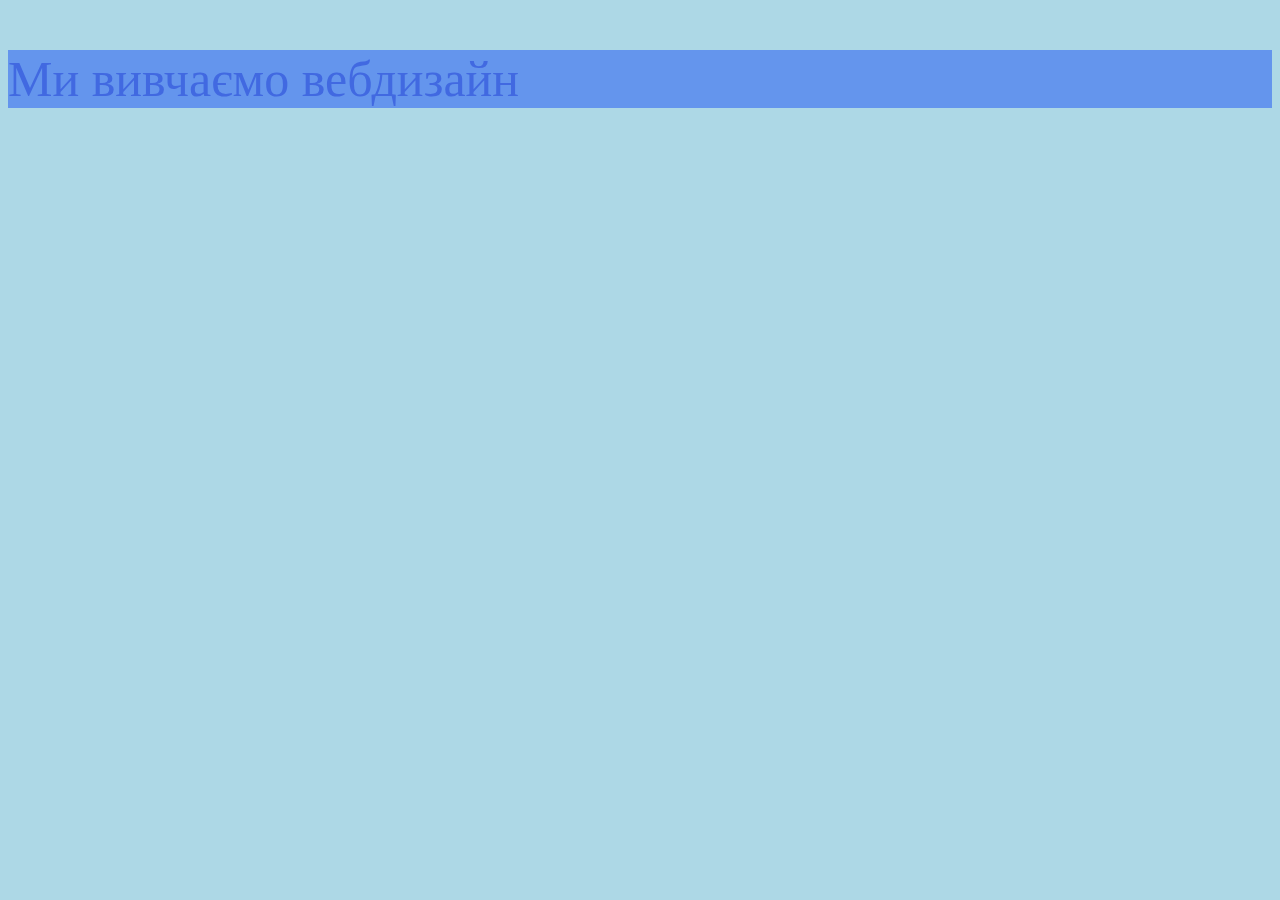
<file: base.html>
<!DOCTYPE html>
<html lang="uk">
<head>
	<meta charset="utf-8">
	<meta name="viewport" content="width=device-width, initial-scale=1">
	<title>мій перший сайт</title>
</head>
<body style="background-color: lightblue;">
<p style="background-color: cornflowerblue; color: royalblue; font-size: 50px;">Ми вивчаємо вебдизайн</p>
</body>
</html>
</file>
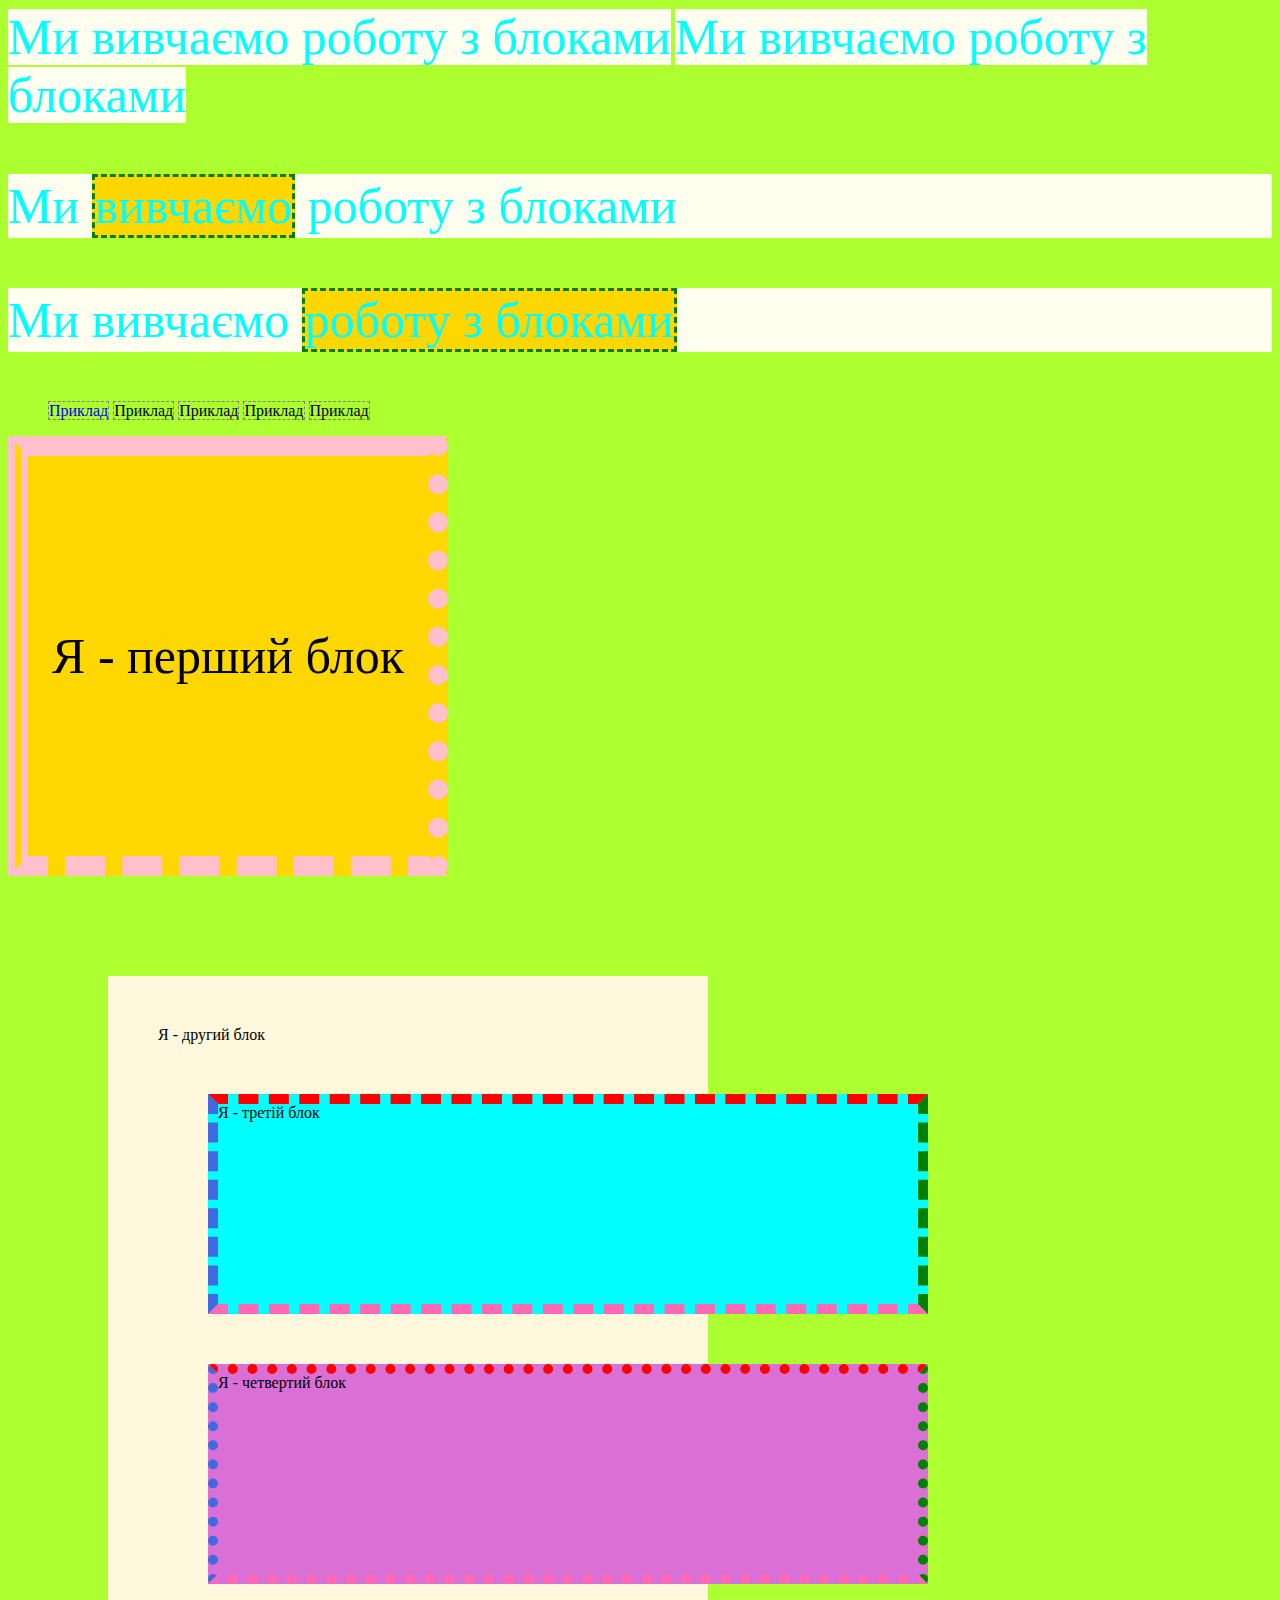
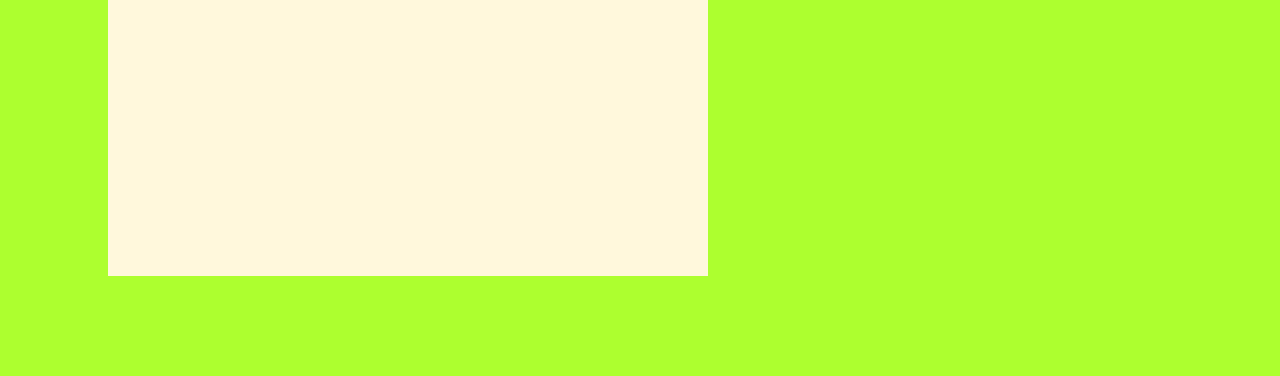
<file: blocks.html>
<!DOCTYPE html>
<html>
<head>
	<meta charset="utf-8">
	<meta name="viewport" content="width=device-width, initial-scale=1">
	<title>Blocks</title>
	<link rel="stylesheet" type="text/css" href="css/blocks.css">
</head>
<body>
<p class="p1">Ми вивчаємо роботу з блоками</p>
<p class="p1">Ми вивчаємо роботу з блоками</p>
<p class="p2">Ми <span>вивчаємо</span> роботу з блоками</p>
<p class="p2">Ми вивчаємо <span>роботу з блоками</span></p>
<ul>
	<li><a href="https://en.wikipedia.org/wiki/Web_colors">Приклад</a></li>
	<li>Приклад</li>
	<li>Приклад</li>
	<li>Приклад</li>
	<li>Приклад</li>
</ul>
<div id="first">Я - перший блок</div>
<div id="second">Я - другий блок
<div id="third">Я - третій блок</div>
<div id="forth">Я - четвертий блок</div>
</div>

</body>
</html>
</file>
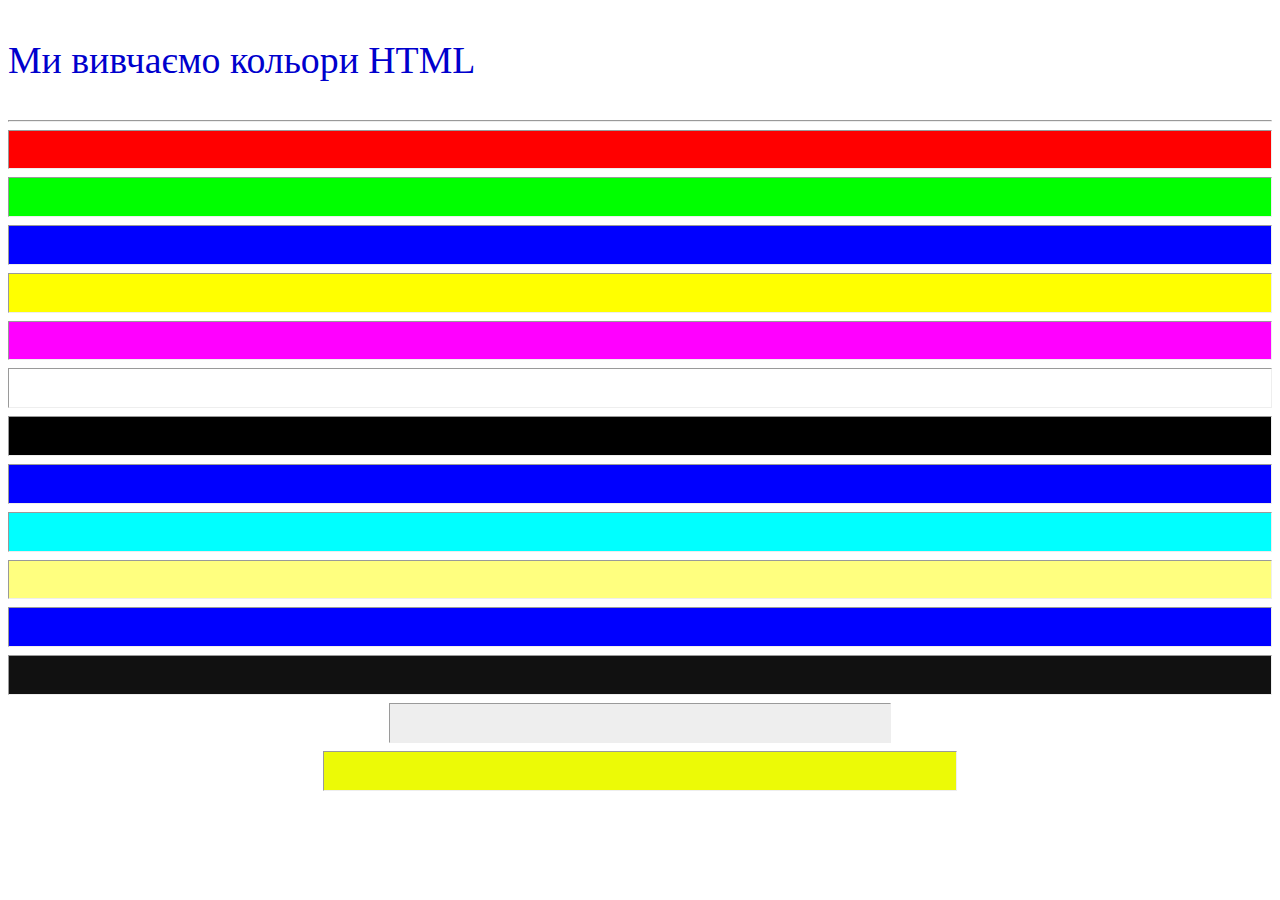
<file: colors.html>
<!DOCTYPE html>
<html>
<head>
	<meta charset="utf-8">
	<meta name="viewport" content="width=device-width, initial-scale=1">
	<title>colors</title>
</head>
<body style="background-color: #fff;">
<p style="background-color:white; color: MediumBlue; font-size: 1cm;">Ми вивчаємо кольори HTML</p>
<hr>
<hr style="height: 1cm; background-color: #ff0000;">
<hr style="height: 1cm; background-color: #00ff00;">
<hr style="height: 1cm; background-color: #00f;">
<hr style="height: 1cm; background-color: #ffff00;">
<hr style="height: 1cm; background-color: #ff00ff;">
<hr style="height: 1cm; background-color: #fff;">
<hr style="height: 1cm; background-color: #000;">
<hr style="height: 1cm; background-color: rgb(0, 0, 255, 1.0);">
<hr style="height: 1cm; background-color: rgb(0, 255, 255, 1.0);">
<hr style="height: 1cm; background-color: rgb(255, 255, 0, 0.5);">
<hr style="height: 1cm; background-color: rgb(0, 0, 255, 1.0);">
<hr style="height: 1cm; background-color: #111111;">
<hr style="height: 1cm; background-color: #eeeeee; width: 500px;">
<hr style="height: 1cm; background-color: #ECFA06; width: 50%;">




</body>
</html>
</file>
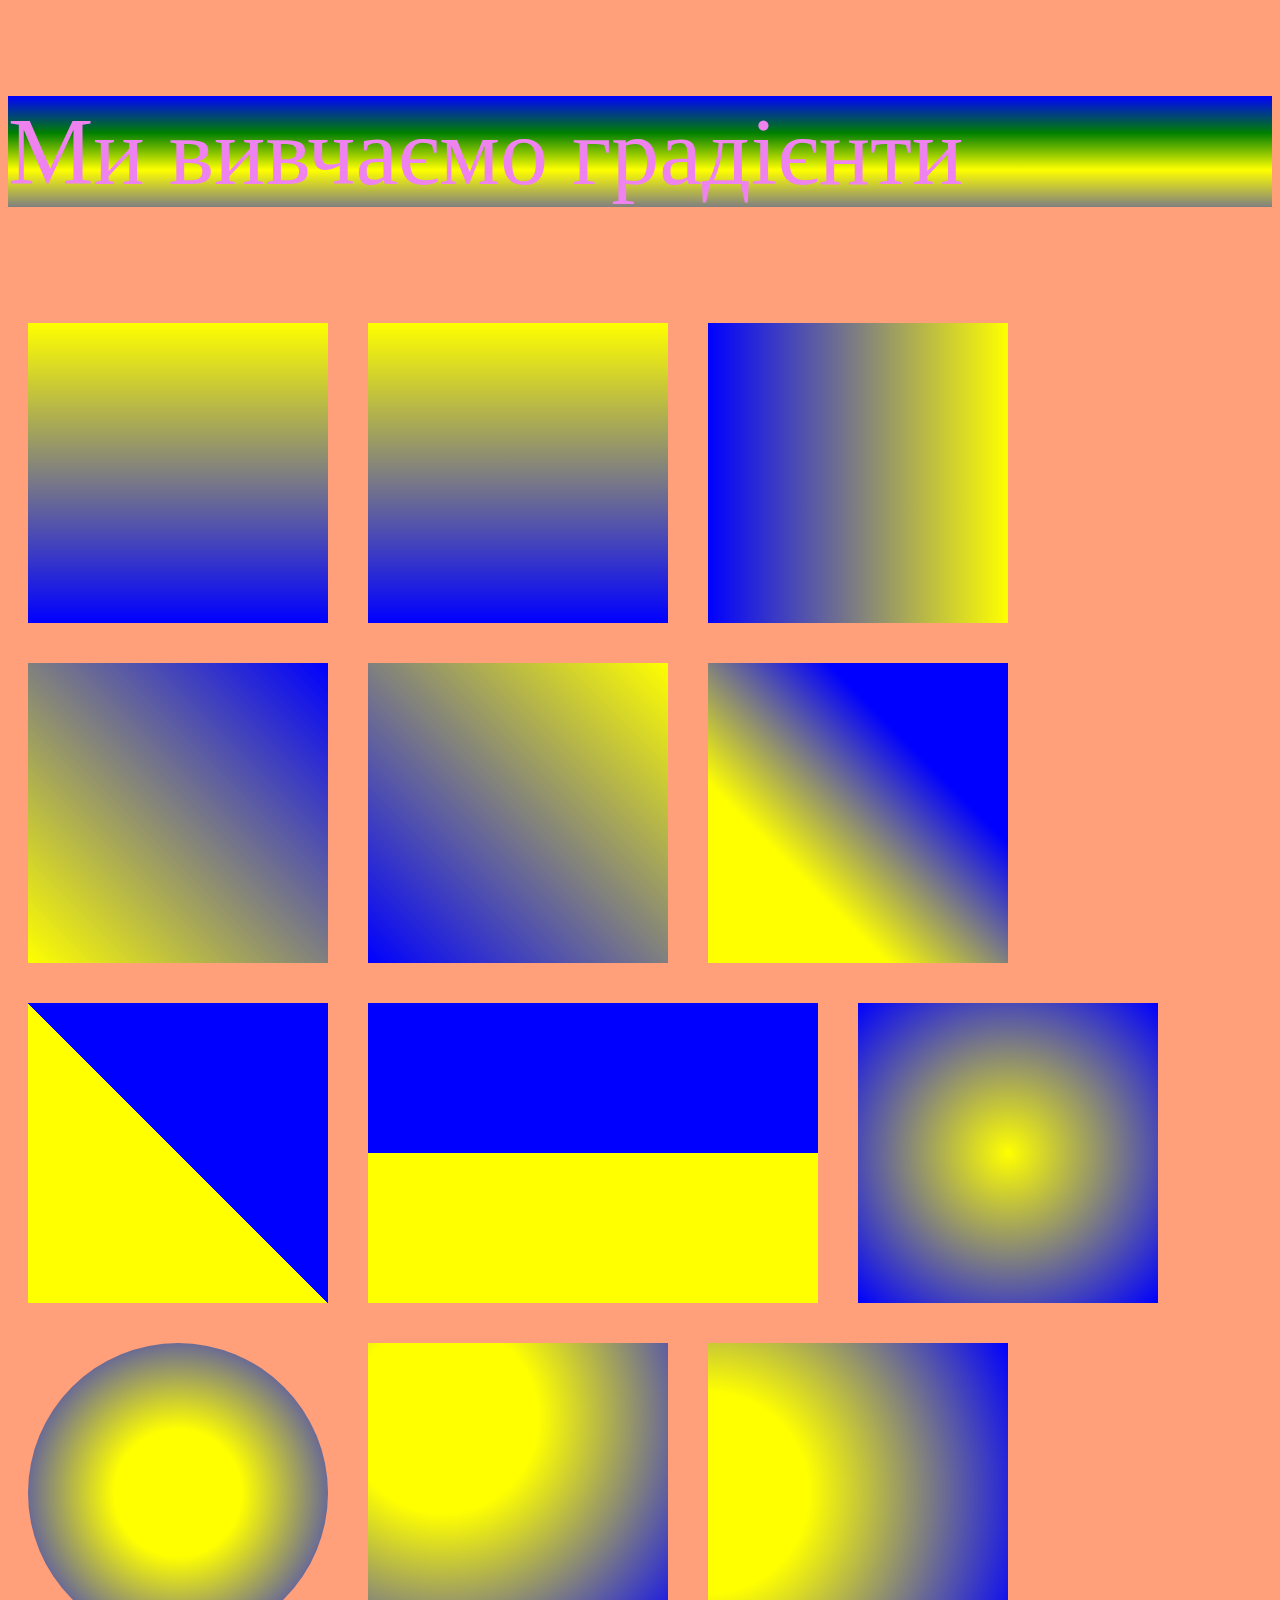
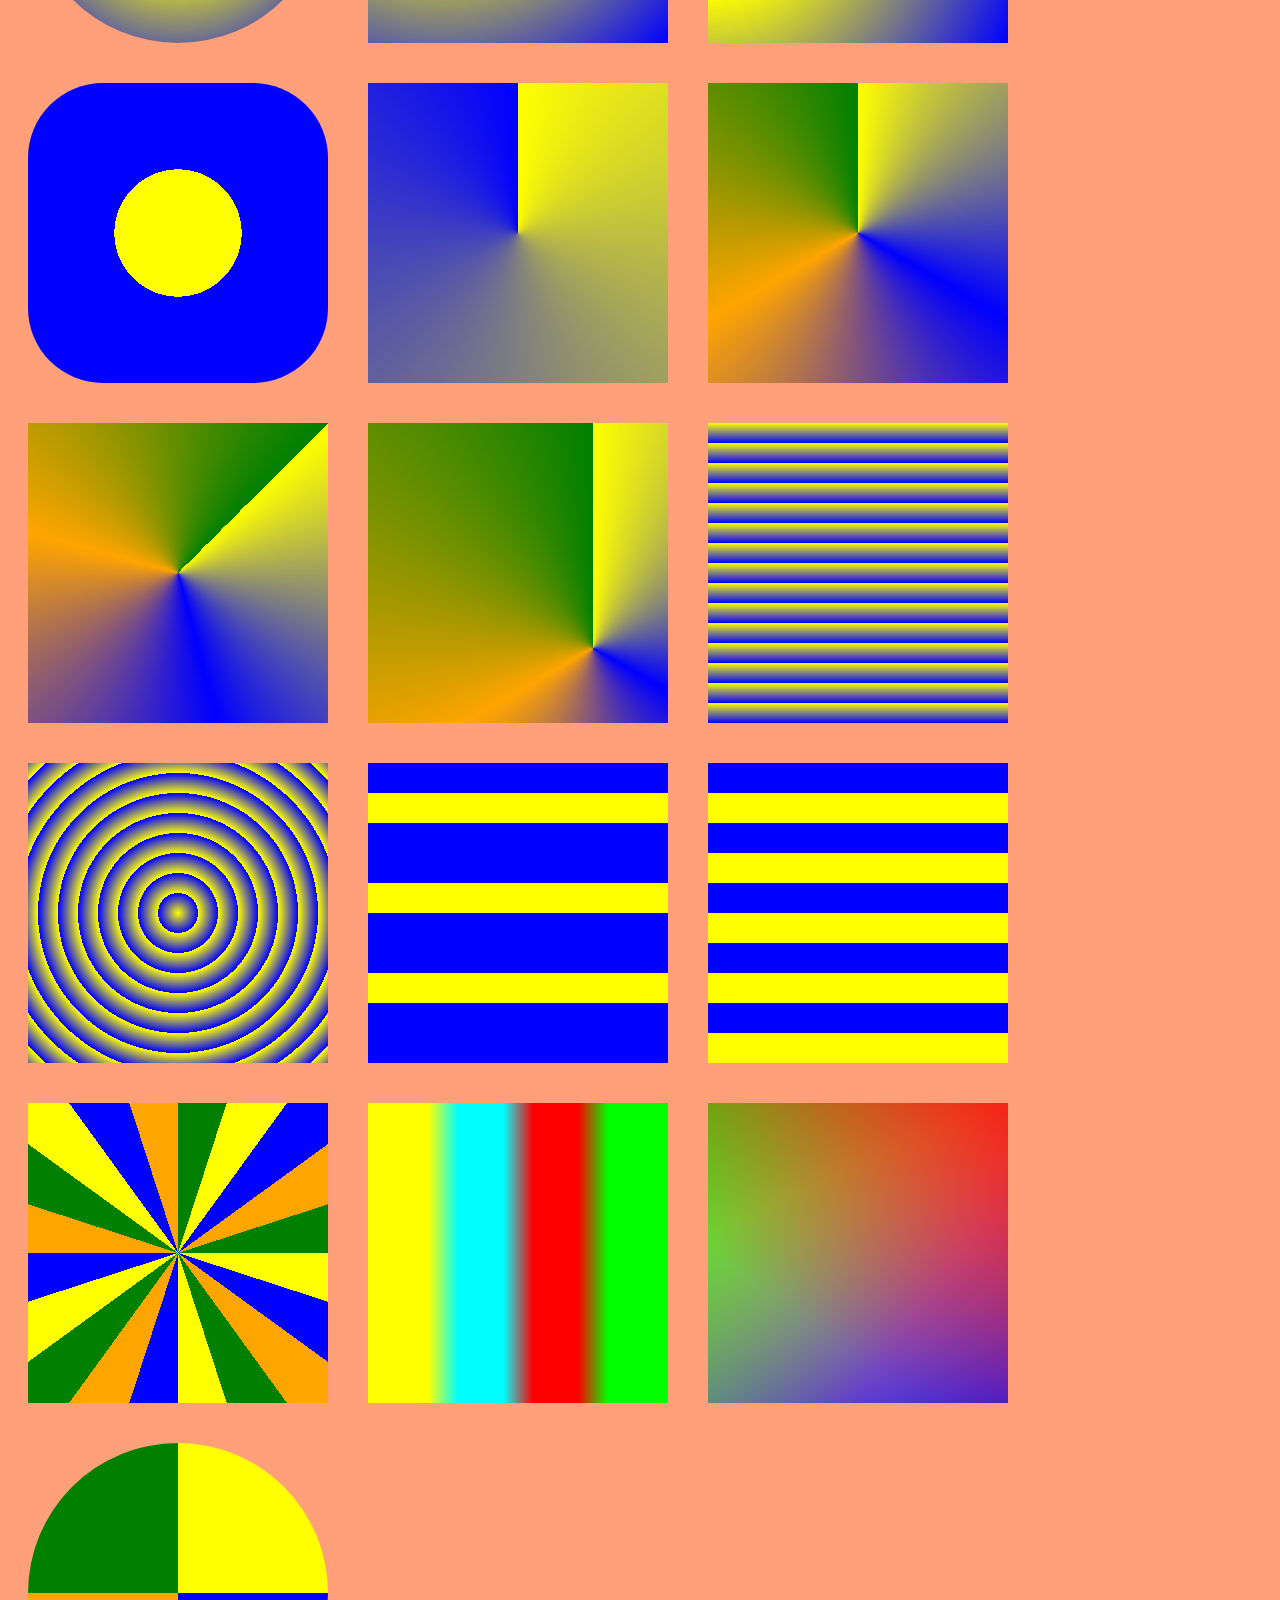
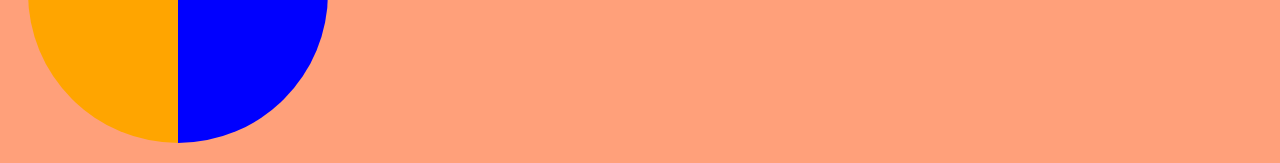
<file: gradient.html>
<!DOCTYPE html>
<html>
<head>
	<meta charset="utf-8">
	<meta name="viewport" content="width=device-width, initial-scale=1">
	<title>gradient</title>
	<style type="text/css">
		body{
			background-color: lightsalmon;
		}
		p{
			font-size: 1in;
			background: linear-gradient(blue,green,yellow,grey);
			color: violet;
		}
		div{
			height: 300px;
			width: 300px;
			margin: 20px;
			float: left;
		}
	</style>
</head>
<body>
<p>Ми вивчаємо градієнти</p>
<div style="background: linear-gradient(yellow,blue);"></div>
<div style="background: linear-gradient(#ff0,#00f);"></div>
<div style="background: linear-gradient(to left,yellow,blue);"></div>
<div style="background: linear-gradient(45deg,yellow,blue);"></div>
<div style="background: linear-gradient(225deg,yellow,blue);"></div>
<div style="background: linear-gradient(45deg,yellow 30%,blue 70%);"></div>
<div style="background: linear-gradient(45deg,yellow 50%,blue 50%);"></div>
<div style="background: linear-gradient(0deg,yellow 50%,blue 50%); width: 450px;"></div>
<div style="background: radial-gradient(yellow,blue);"></div>
<div style="background: radial-gradient(yellow 30%,blue); border-radius: 50%;"></div>
<div style="background: radial-gradient(circle at 75px 75px,yellow 30%,blue);"></div>
<div style="background: radial-gradient(circle at 0px 150px,yellow 30%,blue);"></div>
<div style="background: radial-gradient(yellow 30%,blue 30%); border-radius: 25%;"></div>
<div style="background: conic-gradient(yellow,blue);"></div>
<div style="background: conic-gradient(yellow,blue,orange,green);"></div>
<div style="background: conic-gradient(from 45deg,yellow,blue,orange,green);"></div>
<div style="background: conic-gradient(at 225px 225px,yellow,blue,orange,green);"></div>
<div style="background: repeating-linear-gradient(yellow 20px,blue 40px);"></div>
<div style="background: repeating-radial-gradient(yellow 20px,blue 40px);"></div>
<div style="background: repeating-linear-gradient(yellow 10% 20%,blue 20% 40%);"></div>
<div style="background: repeating-linear-gradient(yellow 10% 20%,blue 20% 30%);"></div>
<div style="background: repeating-conic-gradient(yellow 5% 10%,blue 10% 15%,orange 15% 20%,green 20% 25%);"></div>
<div style="background: linear-gradient(
    to left,
    lime 20%,
    red 30%,
    red 45%,
    cyan 55%,
    cyan 70%,
    yellow 80%
  );"></div>
<div style="background: linear-gradient(
      217deg,
      rgb(255 0 0 / 80%),
      rgb(255 0 0 / 0%) 70.71%
    ), linear-gradient(127deg, rgb(0 255 0 / 80%), rgb(0 255 0 / 0%) 70.71%),
    linear-gradient(336deg, rgb(0 0 255 / 80%), rgb(0 0 255 / 0%) 70.71%);"></div>
    <div style="background: conic-gradient(yellow 25%,blue 25% 50%,orange 50% 75%,green 75%); border-radius: 50%;"></div>

</body>
</html>
</file>
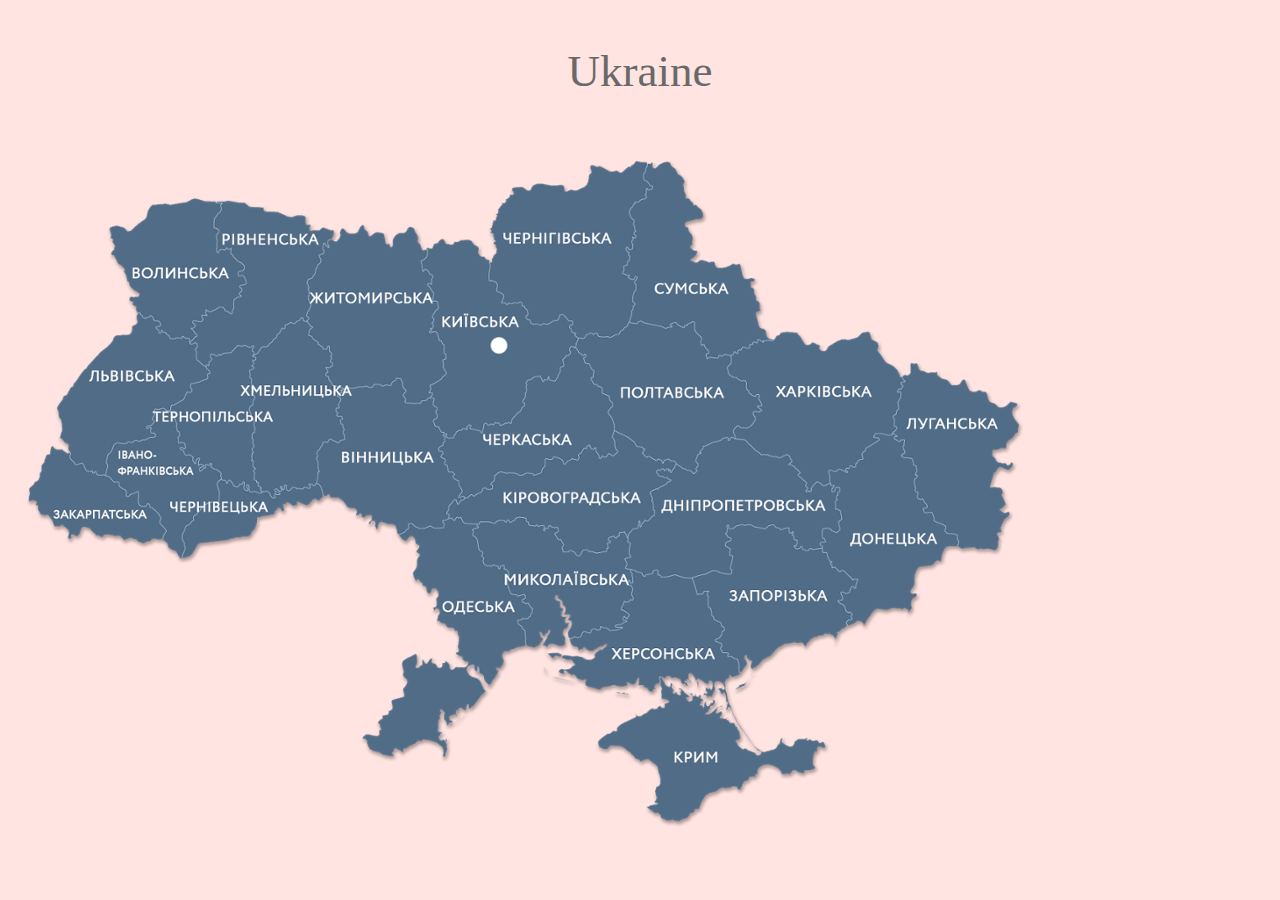
<file: images.html>
<!DOCTYPE html>
<html>
<head>
	<meta charset="utf-8">
	<meta name="viewport" content="width=device-width, initial-scale=1">
   <link rel="stylesheet" type="text/css" href="css/img.css"> 
   <title>Ukraine</title>	
	
</head>
<body>
	<p>Ukraine</p>
	<img src="img/ukraine.png" alt="ukraine" usemap="#ukraine" class="u1">
	<map name="ukraine">
		<area shape="poly" coords="102,85,110,83,120,90,138,76,143,63,156,61,162,63,184,56,195,59,212,62,213,67,206,76,206,86,211,89,208,92,209,110,223,106,223,112,236,123,236,127,229,129,230,133,235,134,237,141,231,143,234,148,231,151,233,155,224,158,223,171,212,164,202,170,194,179,184,178,187,183,182,186,189,193,181,200,180,196,174,193,161,196,154,189,150,191,147,185,153,182,150,178,145,178,142,173,136,176,128,170,121,156,131,152,120,139,116,126,103,112,107,104" href="https://uk.wikipedia.org/wiki/%D0%92%D0%BE%D0%BB%D0%B8%D0%BD%D1%81%D1%8C%D0%BA%D0%B0_%D0%BE%D0%B1%D0%BB%D0%B0%D1%81%D1%82%D1%8C" target="_blank" title="Волинь">
		<area shape="poly" coords="212,62,213,67,206,76,206,86,211,89,208,92,209,110,223,106,223,112,236,123,236,127,229,129,230,133,235,134,237,141,231,143,234,148,231,151,233,155,224,158,223,171,212,164,202,170,194,179,184,178,187,183,182,186,189,193,181,200,188,201,187,217,197,224,203,217,202,211,209,214,222,210,230,203,245,203,246,212,254,204,259,204,273,186,277,186,276,183,282,179,286,181,293,175,296,179,299,179,301,175,298,172,302,161,300,158,298,140,304,135,307,130,309,123,313,118,310,113,316,109,316,101,321,105,319,98,323,96,325,89,315,85,301,88,301,83,297,82,297,74,287,74,277,75,270,70,256,69,254,65,239,65,236,60,224,60,220,58" href="https://uk.wikipedia.org/wiki/%D0%A0%D1%96%D0%B2%D0%BD%D0%B5%D0%BD%D1%81%D1%8C%D0%BA%D0%B0_%D0%BE%D0%B1%D0%BB%D0%B0%D1%81%D1%82%D1%8C" target="_blank" title="Рівне" >
		<area shape="poly" coords="324,96,327,99,331,96,333,86,340,41,348,91,354,83,361,94,367,90,374,91,377,102,383,105,385,96,390,91,396,91,402,85,409,93,411,102,419,107,419,114,413,118,414,129,417,127,425,134,424,142,419,141,425,151,424,159,429,159,430,166,423,173,421,191,428,189,430,198,436,202,438,216,434,217,435,226,438,231,421,242,423,247,420,250,425,250,423,255,413,258,412,261,396,261,397,257,394,253,398,249,390,235,383,243,374,245,372,242,366,241,362,246,357,243,333,246,324,243,317,233,320,229,317,225,325,223,323,210,320,203,316,207,300,193,305,185,299,178,301,176,297,172,303,161,300,157,298,140,313,118,310,112,316,110,315,100,321,105,320,98" href="https://uk.wikipedia.org/wiki/%D0%96%D0%B8%D1%82%D0%BE%D0%BC%D0%B8%D1%80%D1%81%D1%8C%D0%BA%D0%B0_%D0%BE%D0%B1%D0%BB%D0%B0%D1%81%D1%82%D1%8C" target="_blank" title="Житомир">
		<area shape="poly" coords="418,106,419,114,413,118,414,129,417,127,425,134,424,142,419,141,425,151,424,159,429,159,430,166,423,173,421,191,428,189,430,198,436,202,438,216,434,217,435,226,438,231,421,242,423,247,420,250,425,250,423,255,426,257,424,262,429,265,427,269,429,275,424,278,426,284,436,293,445,295,450,287,458,287,459,282,463,283,462,287,471,288,473,291,476,280,490,281,502,281,516,261,518,238,532,233,534,239,540,234,547,239,554,218,562,211,562,205,567,205,570,196,561,183,564,182,564,178,559,178,553,172,547,178,522,181,517,175,520,169,512,160,493,160,495,153,488,149,488,140,481,138,481,121,470,113,469,105,463,99,451,98,446,100,445,102,438,102,434,97,426,102,424,106" href="https://uk.wikipedia.org/wiki/%D0%9A%D0%B8%D1%97%D0%B2%D1%81%D1%8C%D0%BA%D0%B0_%D0%BE%D0%B1%D0%BB%D0%B0%D1%81%D1%82%D1%8C" target="_blank" title="Київ">
		<area shape="poly" coords="" href="" target="_blank" title="Чернігів">
		<area shape="poly" coords="" href="" target="_blank" title="Суми">
		<area shape="poly" coords="" href="" target="_blank" title="Харків">
		<area shape="poly" coords="" href="" target="_blank" title="Луганськ">
		<area shape="poly" coords="" href="" target="_blank" title="Донецьк">
		<area shape="poly" coords="" href="" target="_blank" title="Запоріжжя">
		<area shape="poly" coords="" href="" target="_blank" title="Херсон">
		<area shape="poly" coords="" href="" target="_blank" title="Крим">
		<area shape="poly" coords="" href="" target="_blank" title="Одеса">
		<area shape="poly" coords="" href="" target="_blank" title="Миколаїв">
		<area shape="poly" coords="" href="" target="_blank" title="Дніпро">
		<area shape="poly" coords="" href="" target="_blank" title="Полтава">
		<area shape="poly" coords="" href="" target="_blank" title="Черкаси">
		<area shape="poly" coords="" href="" target="_blank" title="Кіровоград">
		<area shape="poly" coords="" href="" target="_blank" title="Вінниця">
		<area shape="poly" coords="" href="" target="_blank" title="Хмельницький">
		<area shape="poly" coords="" href="" target="_blank" title="Тернопіль">
		<area shape="poly" coords="" href="" target="_blank" title="Львів">
		<area shape="poly" coords="" href="" target="_blank" title="Івано-Франківськ">
		<area shape="poly" coords="" href="" target="_blank" title="Чернівці">
		<area shape="poly" coords="" href="" target="_blank" title="Закарпаття">
	</map>
</body>
</html>
</file>
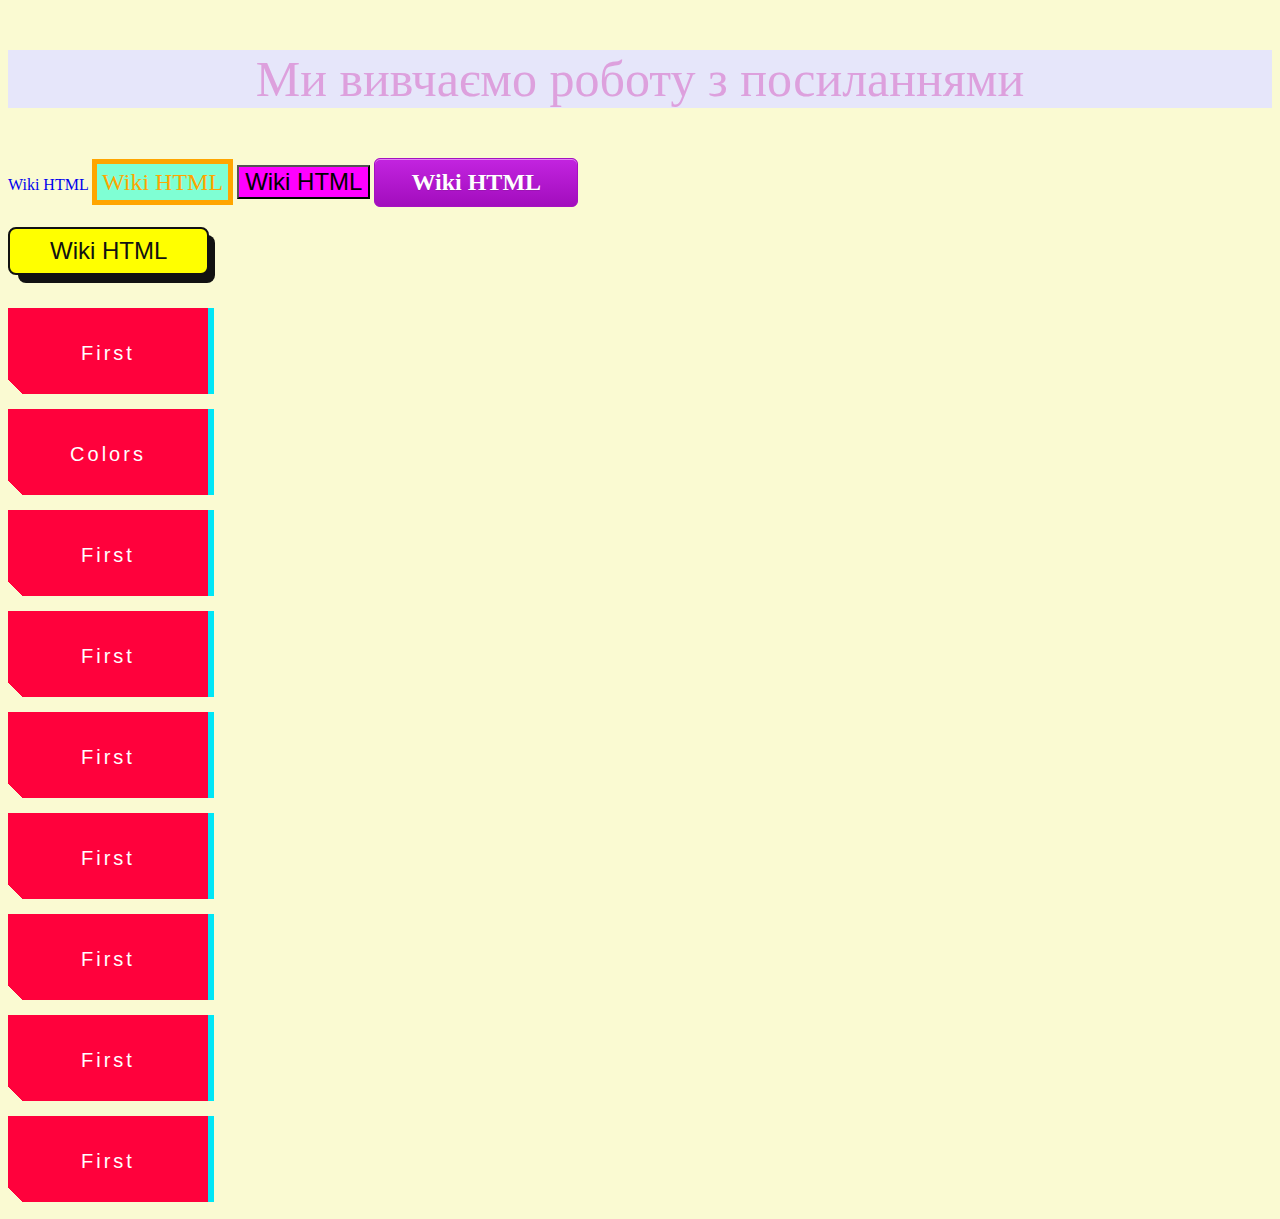
<file: links.html>
<!DOCTYPE html>
<html>
<head>
	<meta charset="utf-8">
	<meta name="viewport" content="width=device-width, initial-scale=1">
	<title>Links</title>
	<link rel="stylesheet" type="text/css" href="css/links.css">
</head>
<body>
<p>Ми вивчаємо роботу з посиланнями</p>
<a href="https://uk.wikipedia.org/wiki/HTML" target="_blank">Wiki HTML</a>
<a href="https://uk.wikipedia.org/wiki/HTML" target="_blank" class="a1">Wiki HTML</a>
<a href="https://uk.wikipedia.org/wiki/HTML" target="_blank"><button class="b1">Wiki HTML</button></a>
<a href="https://uk.wikipedia.org/wiki/HTML" class="myButton">Wiki HTML</a>
<!-- HTML !-->
<a href="https://uk.wikipedia.org/wiki/HTML" target="_blank"><button class="button-56" role="button">Wiki HTML</button></a>
<br>

<!-- HTML !-->
<a href="base.html" target="_blank"><button class="button-49" role="button">First</button></a>
<a href="colors.html" target="_blank"><button class="button-49" role="button">Colors</button></a>
<a href="gradient.html" target="_blank"><button class="button-49" role="button">First</button></a>
<a href="images.html" target="_blank"><button class="button-49" role="button">First</button></a>
<a href="lists.html" target="_blank"><button class="button-49" role="button">First</button></a>
<a href="table.html" target="_blank"><button class="button-49" role="button">First</button></a>
<a href="text.html" target="_blank"><button class="button-49" role="button">First</button></a>
<a href="Ukraine.html" target="_blank"><button class="button-49" role="button">First</button></a>
<a href="base.html" target="_blank"><button class="button-49" role="button">First</button></a>
</body>
</html>
</file>
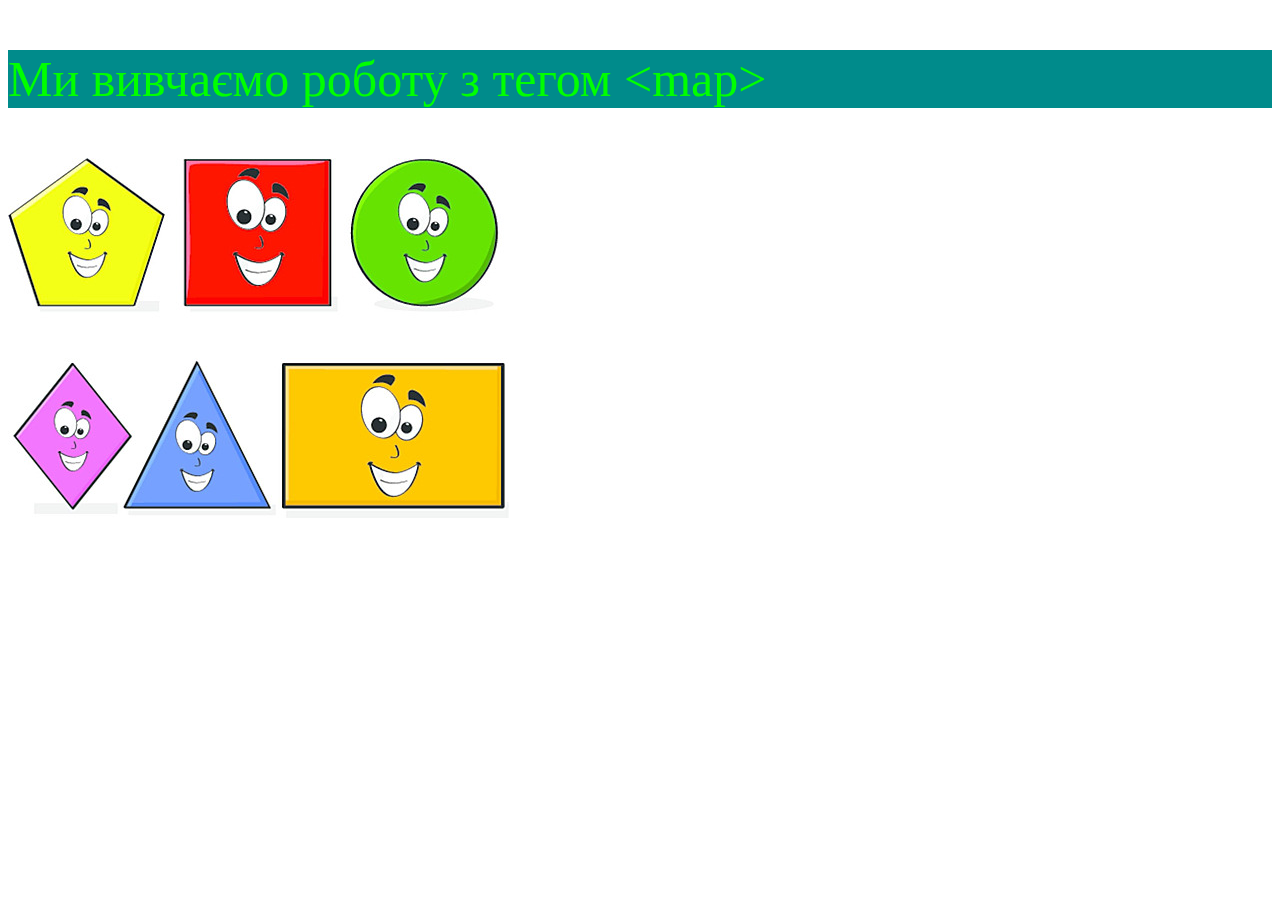
<file: map.html>
<!DOCTYPE html>
<html>
<head>
	<meta charset="utf-8">
	<meta name="viewport" content="width=device-width, initial-scale=1">
	<link rel="stylesheet" type="text/css" href="css/map.css">
	<title>Tag map</title>
</head>
<body>
<p>Ми вивчаємо роботу з тегом &lt;map&gt; </p>
<img src="img/figures.jpg" alt="figures" usemap="#figures">
<map name="figures">
	<area shape="rect" coords="175,2,320,150" href="https://uk.wikipedia.org/wiki/%D0%9A%D0%B2%D0%B0%D0%B4%D1%80%D0%B0%D1%82" target="_blank" title="Квадрат">
	<area shape="circle" coords="415,75,75" href="https://uk.wikipedia.org/wiki/%D0%9A%D1%80%D1%83%D0%B3" target="_blank" title="Круг">
	<area shape="poly" coords="115,345,185,205,260,345" href="https://uk.wikipedia.org/wiki/%D0%A2%D1%80%D0%B8%D0%BA%D1%83%D1%82%D0%BD%D0%B8%D0%BA" target="_blank" title="Трикутник">
	<area shape="rect" coords="274,204,495,350" href="https://uk.wikipedia.org/wiki/%D0%9F%D1%80%D1%8F%D0%BC%D0%BE%D0%BA%D1%83%D1%82%D0%BD%D0%B8%D0%BA"  target="_blank" title="Прямокутник">
	<area shape="poly" coords="79,0,156,56,126,147,29,147,0,57" href="https://uk.wikipedia.org/wiki/%D0%9F'%D1%8F%D1%82%D0%B8%D0%BA%D1%83%D1%82%D0%BD%D0%B8%D0%BA" target="_blank" title="П'ятикутник">
	<area shape="poly" coords="64,204,123,277,64,351,5,277" href="https://uk.wikipedia.org/wiki/%D0%A0%D0%BE%D0%BC%D0%B1" target="_blank" title="Ромб">
</map>
</body>
</html>
</file>
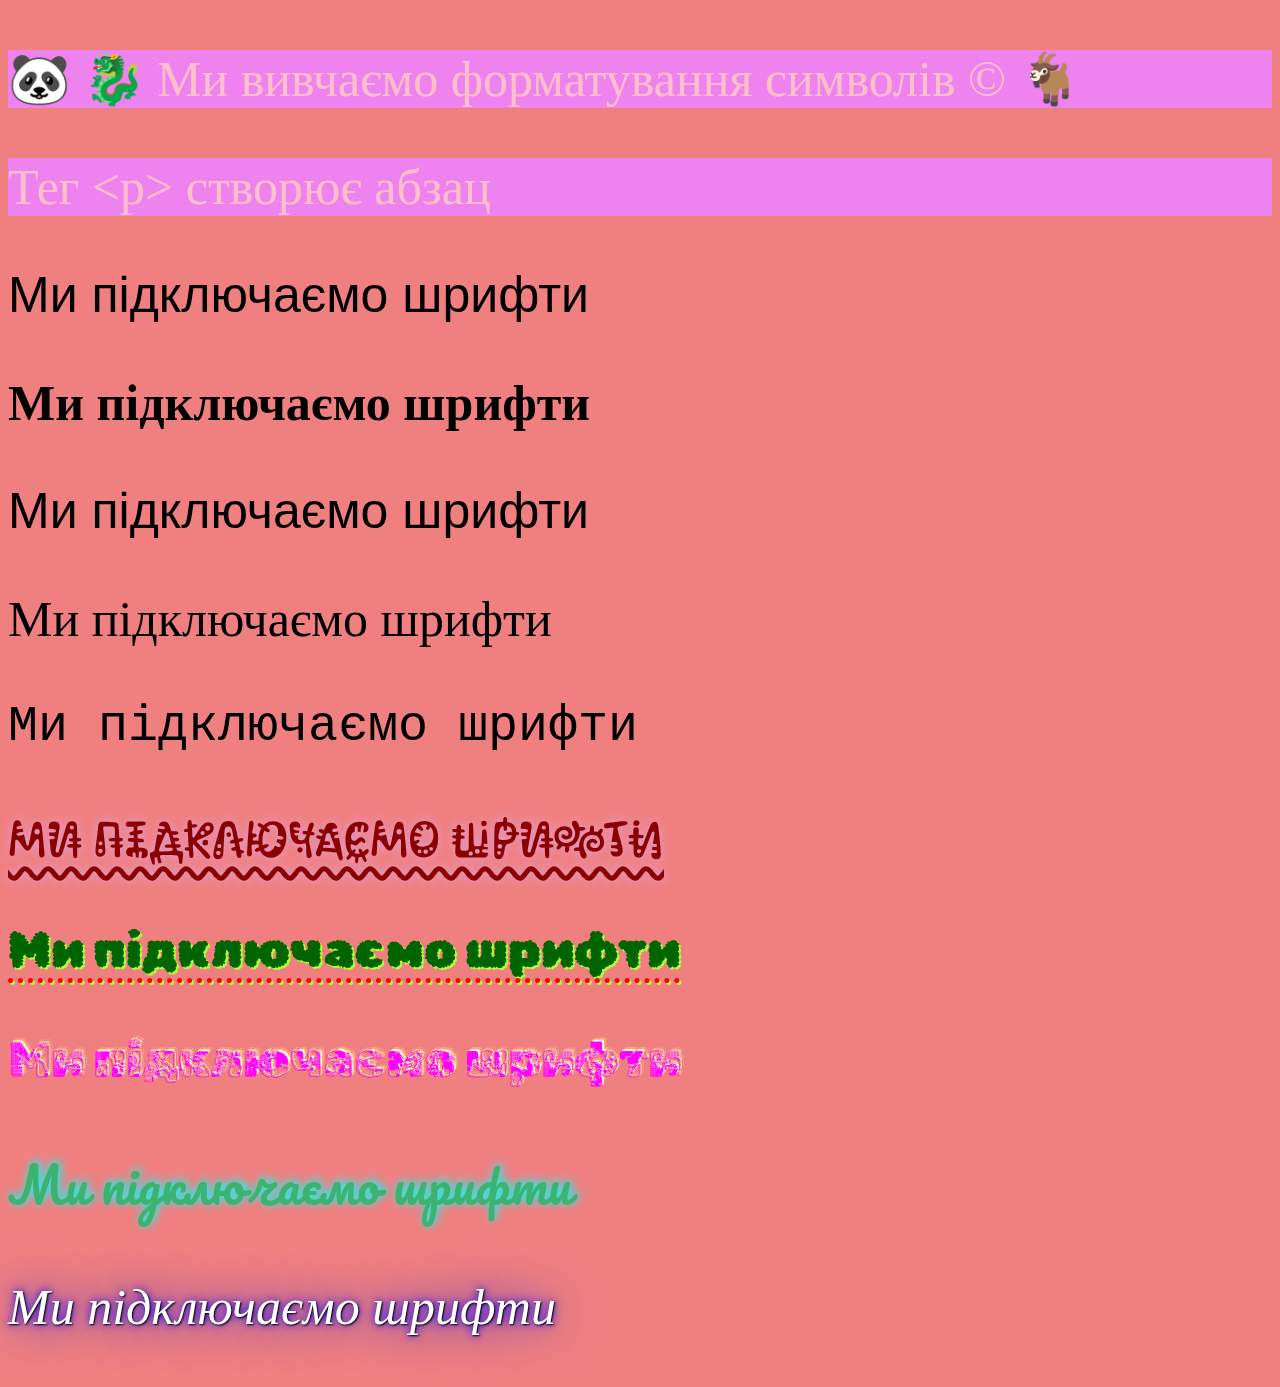
<file: symbols.html>
<!DOCTYPE html>
<html>
<head>
	<meta charset="utf-8">
	<meta name="viewport" content="width=device-width, initial-scale=1">
	<title>Symbols</title>
	<link rel="stylesheet" type="text/css" href="css/symbols.css">
	<link rel="preconnect" href="https://fonts.googleapis.com">
<link rel="preconnect" href="https://fonts.gstatic.com" crossorigin>
<link href="https://fonts.googleapis.com/css2?family=Kablammo&family=Pacifico&family=Rubik+Bubbles&family=Rubik+Glitch+Pop&display=swap" rel="stylesheet">
</head>
<body>
<p class="p1">&#128060; 🐉 Ми вивчаємо форматування символів &copy; &#128016; </p>
<p class="p1">Тег &lt;p&gt; створює абзац</p>
<p class="p2">Ми підключаємо шрифти</p>
<p class="p3">Ми підключаємо шрифти</p>
<p class="p4">Ми підключаємо шрифти</p>
<p class="p5">Ми підключаємо шрифти</p>
<p class="p6">Ми підключаємо шрифти</p>
<p class="p7">Ми підключаємо шрифти</p>
<p class="p8">Ми підключаємо шрифти</p>
<p class="p9">Ми підключаємо шрифти</p>
<p class="p10">Ми підключаємо шрифти</p>
<p class="p11">Ми підключаємо шрифти</p>

</body>
</html>
</file>
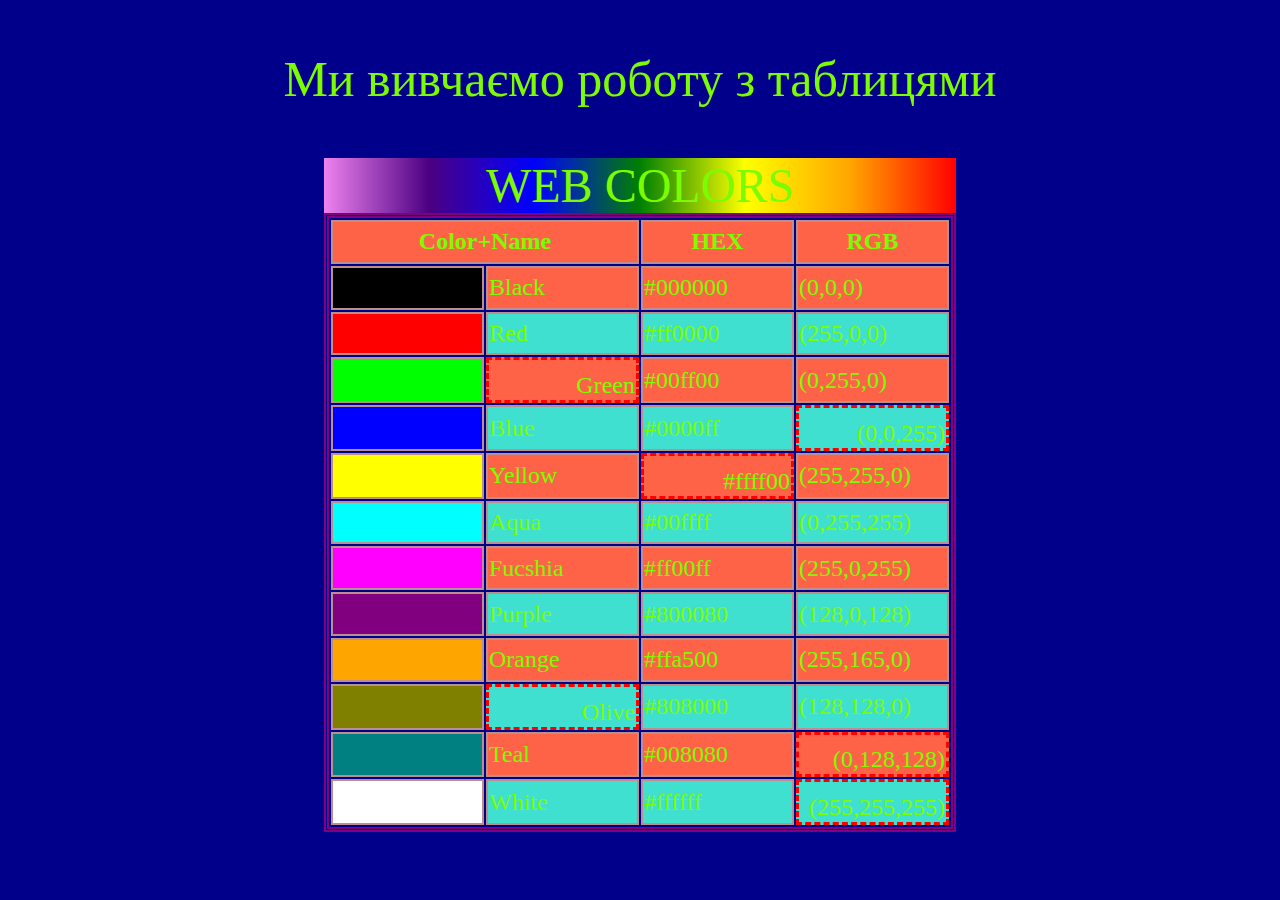
<file: table.html>
<!DOCTYPE html>
<html>
<head>
	<meta charset="utf-8">
	<meta name="viewport" content="width=device-width, initial-scale=1">
	<title>Table</title>
	<link rel="stylesheet" type="text/css" href="css/table.css">
</head>
<body>
<p>Ми вивчаємо роботу з таблицями</p>
<table>
	<caption>Web colors</caption>
	<thead>
		<tr>
			<th colspan="2">Color+Name</th>
			<th>HEX</th>
			<th>RGB</th>
		</tr>
	</thead>
	<tbody>
		<tr>
			<td style="background-color: #000;"></td>
			<td>Black</td>
			<td>#000000</td>
			<td>(0,0,0)</td>
		</tr>
		<tr>
			<td style="background-color: #f00;"></td>
			<td>Red</td>
			<td>#ff0000</td>
			<td>(255,0,0)</td>
		</tr>
		<tr>
			<td style="background-color: #0f0;"></td>
			<td class="c1">Green</td>
			<td>#00ff00</td>
			<td>(0,255,0)</td>
		</tr>
		<tr>
			<td style="background-color: #00f;"></td>
			<td>Blue</td>
			<td>#0000ff</td>
			<td class="c1">(0,0,255)</td>
		</tr>
		<tr>
			<td style="background-color: #ff0;"></td>
			<td>Yellow</td>
			<td class="c1">#ffff00</td>
			<td>(255,255,0)</td>
		</tr>
		<tr>
			<td style="background-color: #0ff;"></td>
			<td>Aqua</td>
			<td>#00ffff</td>
			<td>(0,255,255)</td>
		</tr>
		<tr>
			<td style="background-color: #f0f;"></td>
			<td>Fucshia</td>
			<td>#ff00ff</td>
			<td>(255,0,255)</td>
		</tr>
		<tr>
			<td style="background-color: #800080;"></td>
			<td>Purple</td>
			<td>#800080</td>
			<td>(128,0,128)</td>
		</tr>
		<tr>
			<td style="background-color: #ffa500;"></td>
			<td>Orange</td>
			<td>#ffa500</td>
			<td>(255,165,0)</td>
		</tr>
		<tr>
			<td style="background-color: #808000;"></td>
			<td class="c1">Olive</td>
			<td>#808000</td>
			<td>(128,128,0)</td>
		</tr>
		<tr>
			<td style="background-color: #008080;"></td>
			<td>Teal</td>
			<td>#008080</td>
			<td class="c1">(0,128,128)</td>
		</tr>
		<tr>
			<td style="background-color: #fff;"></td>
			<td>White</td>
			<td>#ffffff</td>
			<td class="c1">(255,255,255)</td>
		</tr>
	</tbody>
</table>
</body>
</html>
</file>
<file: css/blocks.css>
body{
	background-color: greenyellow;
}
p{
	font-size: 50px;
	color: cyan;
	background-color: ivory;
}
.p1{
	display: inline;
}
.p2{
	display: block;
}
.p2 span{
	border: 3px dashed green;
	background-color: gold;
	display: inline-block;
}
ul{
	list-style: none;
}
li{
	display: inline;
	border: 1px dashed gray;
}
li:hover{
	background-color: grey;
}
a{
	text-decoration: none;
}
#first{
	width: 400px;
	height: 400px;
	background-color: gold;
	justify-content: center;
	align-items: center;
	display: flex;
	font-size: 50px;
	border: 20px pink;
	border-style:solid dotted dashed  double;
}
#second{
	width: 500px;
	height: 800px;
	background-color: cornsilk;
	margin: 100px;
	padding: 50px;
}
#third,#forth{
	width: 700px;
	height: 200px;
	background-color: cyan;
	margin: 50px;
	border: 10px dashed;
	border-color: red green hotpink royalblue;
}
#forth{
	background-color: orchid;
	border-style: dotted;
}
</file>
<file: css/img.css>
body{
	background-color: mistyrose;
}
p{
	color: dimgray;
	font-size: 45px;
	text-align: center;
}
u1{
	text-align: center;
}
</file>
<file: css/links.css>
body{
	background-color: lightgoldenrodyellow;
}
p{
	background-color: lavender;
	color: plum;
	font-size: 50px;
	text-align: center;
	font-family: cursive;
}
.a1{
	font-size: 24px;
	border: 5px solid orange;
	text-decoration: none;
	padding: 5px;
	background-color: aquamarine;
	color: orange;
}
.a1:hover{
	background-color: orange;
	color: aquamarine;
	border: 5px solid aquamarine;
	font-weight: bold;
	border-radius: 25%;
	box-shadow: 0 0 10px orange;
}
.b1{
	font-size: 24px;
	background-color: fuchsia;
}
.b1:hover{
	background-color: purple;
	border: 10px solid pink;
	color: pink;
}

a{
	text-decoration: none;
}

/* CSS */
.button-56 {
  align-items: center;
  background-color: #ff0;
  border: 2px solid #111;
  border-radius: 8px;
  box-sizing: border-box;
  color: #111;
  cursor: pointer;
  display: flex;
  font-family: Inter,sans-serif;
  font-size: 24px;
  height: 48px;
  justify-content: center;
  line-height: 24px;
  max-width: 100%;
  padding: 0 15px;
  position: relative;
  text-align: center;
  text-decoration: none;
  user-select: none;
  -webkit-user-select: none;
  touch-action: manipulation;
  margin-top: 20px;
}

.button-56:after {
  background-color: #111;
  border-radius: 8px;
  content: "";
  display: block;
  height: 48px;
  left: 0;
  width: 100%;
  position: absolute;
  top: -2px;
  transform: translate(8px, 8px);
  transition: transform .2s ease-out;
  z-index: -1;
}

.button-56:hover:after {
  transform: translate(0, 0);
}

.button-56:active {
  background-color: #ffdeda;
  outline: 0;
}

.button-56:hover {
  outline: 0;
}

@media (min-width: 768px) {
  .button-56 {
    padding: 0 40px;
  }
}
/* a */
.myButton {
	box-shadow:inset 0px 1px 0px 0px #e184f3;
	background:linear-gradient(to bottom, #c123de 5%, #a20dbd 100%);
	background-color:#c123de;
	border-radius:6px;
	border:1px solid #a511c0;
	display:inline-block;
	cursor:pointer;
	color:#ffffff;
	font-family:Georgia;
	font-size:24px;
	font-weight:bold;
	padding:10px 36px;
	text-decoration:none;
	text-shadow:0px 1px 0px #9b14b3;
}
.myButton:hover {
	background:linear-gradient(to bottom, #a20dbd 5%, #c123de 100%);
	background-color:#a20dbd;
}
.myButton:active {
	position:relative;
	top:1px;
}


/* CSS */
.button-49,
.button-49:after {
  width: 100px;
  height: 50px;
  line-height: 20px;
  font-size: 20px;
  font-family: 'Bebas Neue', sans-serif;
  background: linear-gradient(45deg, transparent 5%, #FF013C 5%);
  border: 0;
  color: #fff;
  letter-spacing: 3px;
  box-shadow: 6px 0px 0px #00E6F6;
  outline: transparent;
  display: block;
  margin-top: 15px;
  position: relative;
  user-select: none;
  -webkit-user-select: none;
  touch-action: manipulation;
}

.button-49:after {
  --slice-0: inset(50% 50% 50% 50%);
  --slice-1: inset(80% -6px 0 0);
  --slice-2: inset(50% -6px 30% 0);
  --slice-3: inset(10% -6px 85% 0);
  --slice-4: inset(40% -6px 43% 0);
  --slice-5: inset(80% -6px 5% 0);
  
  content: 'my works';
  display: block;
  position: absolute;
  top: 0;
  left: 0;
  right: 0;
  bottom: 0;
  background: linear-gradient(45deg, transparent 3%, #00E6F6 3%, #00E6F6 5%, #FF013C 5%);
  text-shadow: -3px -3px 0px #F8F005, 3px 3px 0px #00E6F6;
  clip-path: var(--slice-0);
}

.button-49:hover:after {
  animation: 1s glitch;
  animation-timing-function: steps(2, end);
}

@keyframes glitch {
  0% {
    clip-path: var(--slice-1);
    transform: translate(-20px, -10px);
  }
  10% {
    clip-path: var(--slice-3);
    transform: translate(10px, 10px);
  }
  20% {
    clip-path: var(--slice-1);
    transform: translate(-10px, 10px);
  }
  30% {
    clip-path: var(--slice-3);
    transform: translate(0px, 5px);
  }
  40% {
    clip-path: var(--slice-2);
    transform: translate(-5px, 0px);
  }
  50% {
    clip-path: var(--slice-3);
    transform: translate(5px, 0px);
  }
  60% {
    clip-path: var(--slice-4);
    transform: translate(5px, 10px);
  }
  70% {
    clip-path: var(--slice-2);
    transform: translate(-10px, 10px);
  }
  80% {
    clip-path: var(--slice-5);
    transform: translate(20px, -10px);
  }
  90% {
    clip-path: var(--slice-1);
    transform: translate(-10px, 0px);
  }
  100% {
    clip-path: var(--slice-1);
    transform: translate(0);
  }
}

@media (min-width: 768px) {
  .button-49,
  .button-49:after {
    width: 200px;
    height: 86px;
    line-height: 88px;
  }
}
</file>
<file: css/map.css>
p{
	font-size: 50px;
	color: lime;
	background-color: darkcyan;
}
</file>
<file: css/symbols.css>
body{
	background-color: lightcoral;
}
p{
	font-size: 50px;
}
.p1{
	background-color: violet;
	color: pink;
}
.p2{
	font-family: sans-serif;
}
.p3{
	 font-family: Georgia, Times, "Times New Roman",  serif;
	 font-weight: 700;
}
.p4{
	font-family: Verdana, Arial, Helvetica, sans-serif;
}
.p5{
	font-family: cursive;
}
.p6{
	font-family: monospace;
}
.p7{
font-family: "Kablammo", system-ui;
font-weight: 900;
color: darkred;
text-shadow: 0 0 10px plum;
text-decoration: underline;
text-decoration-style: wavy;
text-underline-position: under;
}
.p8{
font-family: "Rubik Bubbles", system-ui;
color: darkgreen;	
text-shadow: 2px 2px greenyellow;
text-decoration: underline;
text-decoration-style: dotted;
text-underline-position: under;
text-decoration-color: red;
}
.p9{
font-family: "Rubik Glitch Pop", system-ui;	
color: magenta;
text-shadow: 2px -2px lightgoldenrodyellow, 4px -4px lightsalmon;

}
.p10{
font-family: "Pacifico", cursive;
color: mediumseagreen;
text-shadow: 2px -2px 10px aqua;

}
.p11{
	font-style: italic;
	text-shadow:
    1px 1px 2px black,
    0 0 1em blue,
    0 0 0.2em blue;
  color: white;
}
</file>
<file: css/table.css>
body{
background-color: darkblue;	
}
p{
	color: lawngreen;
	font-size: 50px;
	text-align: center;
}
table{
	border: double 5px purple;
	color: lawngreen;
	font-size: 24px;
	width: 50%;
	border-collapse: separate;
	margin: auto;
}
th,td{
	border: solid 2px rosybrown;
	width: 25%;
	height: 1cm;
}
tr:hover{
	background-color: lightgrey;
}
td:hover{
	background-image: url(https://i.pinimg.com/originals/e6/f8/0b/e6f80be8122d7019c37b39b02dd6ec2c.gif);
	text-align: center;
	font-weight: 700;
	color: crimson;
	font-size: 1.1em;
	text-transform: uppercase;
}
tr:nth-child(even){
	background-color: turquoise;
}
tr:nth-child(odd){
	background-color: tomato;
}
.c1{
	border: dashed red;
	text-align: right;
	vertical-align: bottom;
}
caption{
	font-size: 48px;
	text-transform: uppercase;
	background: linear-gradient(to left, red,orange,yellow, green,blue,indigo,violet);
}
</file>
